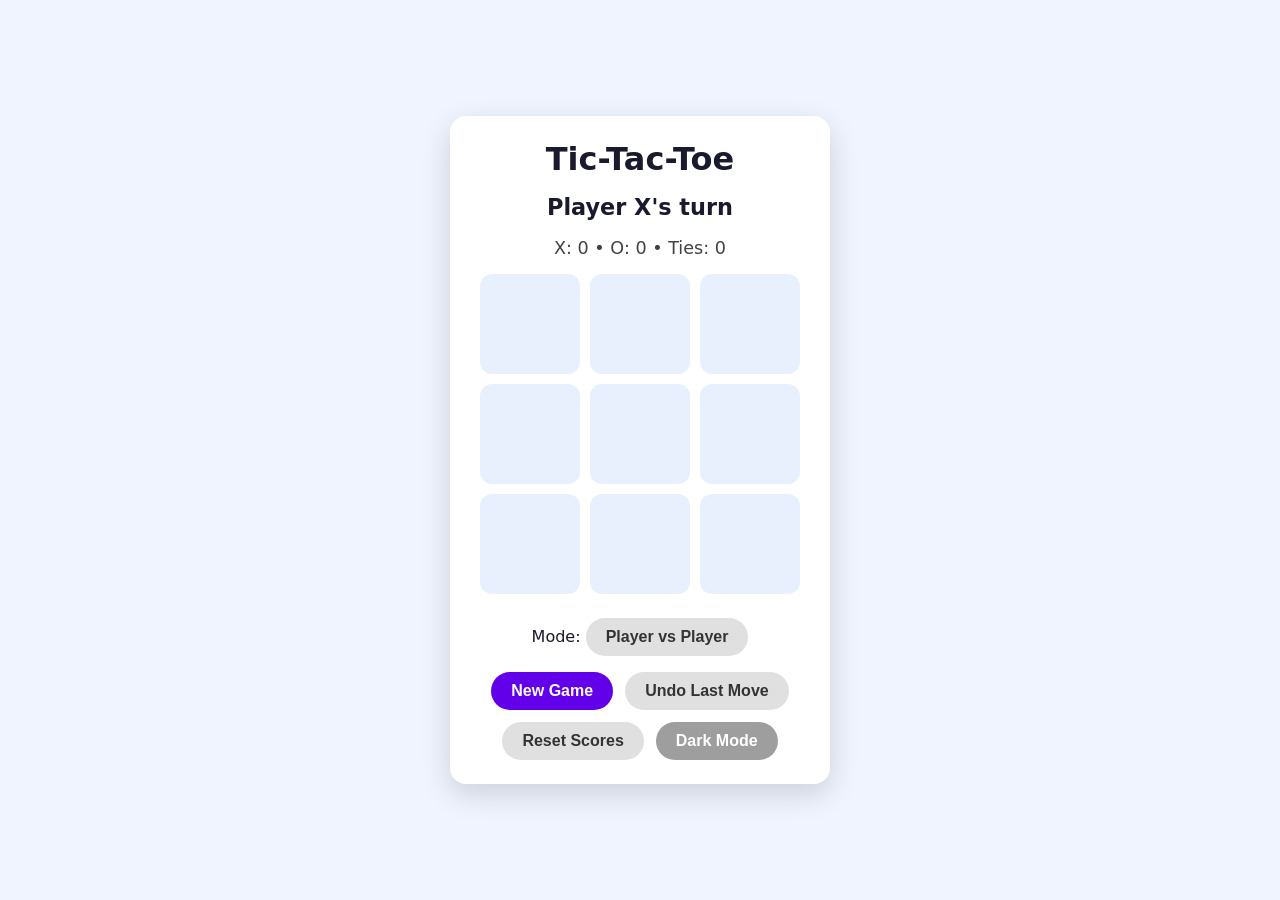
<file: tic-tac-toe/index.html>
<!DOCTYPE html>
<html lang="en">
<head>
  <meta charset="UTF-8" />
  <meta name="viewport" content="width=device-width, initial-scale=1.0"/>
  <title>Tic-Tac-Toe • Enhanced Portfolio Project</title>
  <style>
    :root {
      --bg: #f0f4ff;
      --text: #1a1a2e;
      --board-bg: #ffffff;
      --cell-bg: #e8f0fe;
      --cell-hover: #d0e0ff;
      --x: #d81b60;
      --o: #1e88e5;
      --win: #00c853;
      --status: #424242;
    }

    [data-theme="dark"] {
      --bg: #0d1117;
      --text: #c9d1d9;
      --board-bg: #161b22;
      --cell-bg: #21262d;
      --cell-hover: #30363d;
      --status: #8b949e;
    }

    * { margin:0; padding:0; box-sizing:border-box; }
    body {
      min-height: 100vh;
      background: var(--bg);
      color: var(--text);
      font-family: system-ui, sans-serif;
      display: grid;
      place-items: center;
      padding: 16px;
      transition: background 0.4s;
    }

    .game-container {
      background: var(--board-bg);
      border-radius: 16px;
      box-shadow: 0 10px 30px rgba(0,0,0,0.15);
      padding: 24px;
      width: 100%;
      max-width: 380px;
    }

    h1 { text-align:center; margin-bottom: 16px; font-size: 2rem; }

    .status-area {
      text-align: center;
      margin-bottom: 16px;
    }

    .status {
      font-size: 1.4rem;
      font-weight: 600;
      min-height: 1.6em;
    }

    .scores {
      font-size: 1.1rem;
      margin-top: 8px;
      color: var(--status);
    }

    .board {
      display: grid;
      grid-template-columns: repeat(3, 1fr);
      gap: 10px;
      margin: 0 auto 24px;
      width: 100%;
      max-width: 320px;
      aspect-ratio: 1;
    }

    .cell {
      background: var(--cell-bg);
      border-radius: 12px;
      display: grid;
      place-items: center;
      font-size: 5rem;
      font-weight: bold;
      cursor: pointer;
      user-select: none;
      transition: all 0.18s;
      touch-action: manipulation; /* better mobile touch */
      -webkit-tap-highlight-color: transparent;
    }

    .cell:hover, .cell:active { background: var(--cell-hover); transform: scale(1.03); }

    .cell.x { color: var(--x); }
    .cell.o { color: var(--o); }

    .highlight-win {
      background: var(--win) !important;
      color: white !important;
      animation: pulse 1.2s infinite;
    }

    @keyframes pulse { 0%,100% { transform: scale(1); } 50% { transform: scale(1.06); } }

    .controls {
      display: flex;
      flex-wrap: wrap;
      gap: 12px;
      justify-content: center;
    }

    button {
      padding: 10px 20px;
      font-size: 1rem;
      border: none;
      border-radius: 50px;
      cursor: pointer;
      font-weight: 600;
      transition: all 0.2s;
    }

    .btn-primary  { background: #6200ea; color: white; }
    .btn-primary:hover { background: #3700b3; }
    .btn-secondary { background: #e0e0e0; color: #333; }
    .btn-secondary:hover { background: #d0d0d0; }
    .btn-toggle   { background: #9e9e9e; color: white; }

    .mode-toggle {
      margin: 16px 0;
      text-align: center;
      font-weight: 500;
    }

    @media (max-width: 500px) {
      .board { max-width: 280px; gap: 8px; }
      .cell { font-size: 4.2rem; }
      h1 { font-size: 1.7rem; }
    }
  </style>
</head>
<body data-theme="light">

<div class="game-container">
  <h1>Tic-Tac-Toe</h1>

  <div class="status-area">
    <div class="status" id="status">Player X's turn</div>
    <div class="scores" id="scores">X: 0 • O: 0 • Ties: 0</div>
  </div>

  <div class="board" id="board"></div>

  <div class="mode-toggle">
    Mode: <button id="toggleMode" class="btn-secondary">Player vs Player</button>
  </div>

  <div class="controls">
    <button class="btn-primary" id="newGame">New Game</button>
    <button class="btn-secondary" id="undo">Undo Last Move</button>
    <button class="btn-secondary" id="resetScores">Reset Scores</button>
    <button class="btn-toggle" id="toggleTheme">Dark Mode</button>
  </div>
</div>

<audio id="clickSound" preload="auto">
  <source src="https://assets.codepen.io/605876/click.mp3" type="audio/mpeg">
</audio>
<audio id="winSound" preload="auto">
  <source src="https://assets.codepen.io/605876/win.mp3" type="audio/mpeg">
</audio>
<audio id="tieSound" preload="auto">
  <source src="https://assets.codepen.io/605876/tie.mp3" type="audio/mpeg">
</audio>

<script>
// ──────────────────────────────────────────────
// CONFIG & STATE
// ──────────────────────────────────────────────

const boardEl = document.getElementById('board');
const statusEl = document.getElementById('status');
const scoresEl = document.getElementById('scores');
const toggleModeBtn = document.getElementById('toggleMode');
const newGameBtn = document.getElementById('newGame');
const undoBtn = document.getElementById('undo');
const resetScoresBtn = document.getElementById('resetScores');
const toggleThemeBtn = document.getElementById('toggleTheme');

const clickSound = document.getElementById('clickSound');
const winSound  = document.getElementById('winSound');
const tieSound  = document.getElementById('tieSound');

let currentPlayer = 'X';
let gameBoard = Array(9).fill('');
let gameActive = true;
let vsComputer = false;
let moveHistory = [];
let scores = JSON.parse(localStorage.getItem('tttScores')) || { X: 0, O: 0, ties: 0 };

const winningCombos = [
  [0,1,2],[3,4,5],[6,7,8],
  [0,3,6],[1,4,7],[2,5,8],
  [0,4,8],[2,4,6]
];

// ──────────────────────────────────────────────
// INIT & RENDER
// ──────────────────────────────────────────────

function init() {
  loadTheme();
  updateScoresDisplay();
  createBoard();
  updateModeButton();
  updateUndoButton();
}

function createBoard() {
  boardEl.innerHTML = '';
  gameBoard.forEach((val, i) => {
    const cell = document.createElement('div');
    cell.classList.add('cell');
    cell.dataset.index = i;
    cell.textContent = val;
    if (val) cell.classList.add(val.toLowerCase());
    cell.addEventListener('click', handleClick);
    boardEl.appendChild(cell);
  });
}

function updateScoresDisplay() {
  scoresEl.textContent = `X: ${scores.X} • O: ${scores.O} • Ties: ${scores.ties}`;
}

function updateModeButton() {
  toggleModeBtn.textContent = vsComputer ? 'Player vs Computer' : 'Player vs Player';
}

function updateUndoButton() {
  undoBtn.disabled = moveHistory.length === 0 || !gameActive;
}

// ──────────────────────────────────────────────
// GAME LOGIC
// ──────────────────────────────────────────────

function handleClick(e) {
  const idx = +e.target.dataset.index;
  if (gameBoard[idx] !== '' || !gameActive) return;
  if (vsComputer && currentPlayer === 'O') return; // wait for AI

  makeMove(idx, currentPlayer);

  if (vsComputer && gameActive && currentPlayer === 'O') {
    setTimeout(aiMove, 400); // small delay for feel
  }
}

function makeMove(idx, player) {
  gameBoard[idx] = player;
  moveHistory.push({ index: idx, player });
  const cell = boardEl.querySelector(`[data-index="${idx}"]`);
  cell.textContent = player;
  cell.classList.add(player.toLowerCase());

  playSound(clickSound);

  if (checkWin(player)) {
    endGame(`${player} wins! 🎉`);
    scores[player]++;
    highlightWinningCells();
    playSound(winSound);
  } else if (gameBoard.every(v => v !== '')) {
    endGame("It's a tie!");
    scores.ties++;
    playSound(tieSound);
  } else {
    currentPlayer = player === 'X' ? 'O' : 'X';
    statusEl.textContent = `${currentPlayer}'s turn${vsComputer && currentPlayer === 'O' ? ' (AI)' : ''}`;
  }

  saveScores();
  updateUndoButton();
}

function checkWin(player) {
  return winningCombos.some(combo =>
    combo.every(i => gameBoard[i] === player)
  );
}

function highlightWinningCells() {
  for (let combo of winningCombos) {
    if (combo.every(i => gameBoard[i] === gameBoard[combo[0]] && gameBoard[i])) {
      combo.forEach(i => {
        boardEl.querySelector(`[data-index="${i}"]`).classList.add('highlight-win');
      });
      break;
    }
  }
}

function endGame(msg) {
  gameActive = false;
  statusEl.textContent = msg;
  statusEl.style.color = '#00c853';
}



function aiMove() {
  let move;

  const empty = gameBoard.map((v,i) => v==='' ? i : null).filter(v=>v!==null);
  move = empty[Math.floor(Math.random() * empty.length)];


  if (move !== undefined) makeMove(move, 'O');
}


// ──────────────────────────────────────────────
// CONTROLS
// ──────────────────────────────────────────────

function resetGame(keepScores = true) {
  currentPlayer = 'X';
  gameBoard = Array(9).fill('');
  gameActive = true;
  moveHistory = [];
  statusEl.textContent = `${currentPlayer}'s turn`;
  statusEl.style.color = '';
  createBoard();
  updateUndoButton();
  if (!keepScores) {
    scores = { X: 0, O: 0, ties: 0 };
    saveScores();
  }
}

function undoLastMove() {
  if (moveHistory.length === 0 || !gameActive) return;
  const last = moveHistory.pop();
  gameBoard[last.index] = '';
  const cell = boardEl.querySelector(`[data-index="${last.index}"]`);
  cell.textContent = '';
  cell.classList.remove('x', 'o', 'highlight-win');
  currentPlayer = last.player;
  statusEl.textContent = `${currentPlayer}'s turn`;
  updateUndoButton();
}

function saveScores() {
  localStorage.setItem('tttScores', JSON.stringify(scores));
  updateScoresDisplay();
}

function playSound(audioEl) {
  audioEl.currentTime = 0;
  audioEl.play().catch(() => {}); 
}

// ──────────────────────────────────────────────
// EVENT LISTENERS
// ──────────────────────────────────────────────

newGameBtn.addEventListener('click', () => resetGame(true));
resetScoresBtn.addEventListener('click', () => resetGame(false));
undoBtn.addEventListener('click', undoLastMove);

toggleModeBtn.addEventListener('click', () => {
  vsComputer = !vsComputer;
  updateModeButton();
  resetGame(true);
});

toggleThemeBtn.addEventListener('click', () => {
  const current = document.body.dataset.theme;
  const next = current === 'dark' ? 'light' : 'dark';
  document.body.dataset.theme = next;
  localStorage.setItem('tttTheme', next);
  toggleThemeBtn.textContent = next === 'dark' ? 'Light Mode' : 'Dark Mode';
});

function loadTheme() {
  const saved = localStorage.getItem('tttTheme') || 'light';
  document.body.dataset.theme = saved;
  toggleThemeBtn.textContent = saved === 'dark' ? 'Light Mode' : 'Dark Mode';
}

// Start the game
init();
</script>
</body>
</html>
</file>
